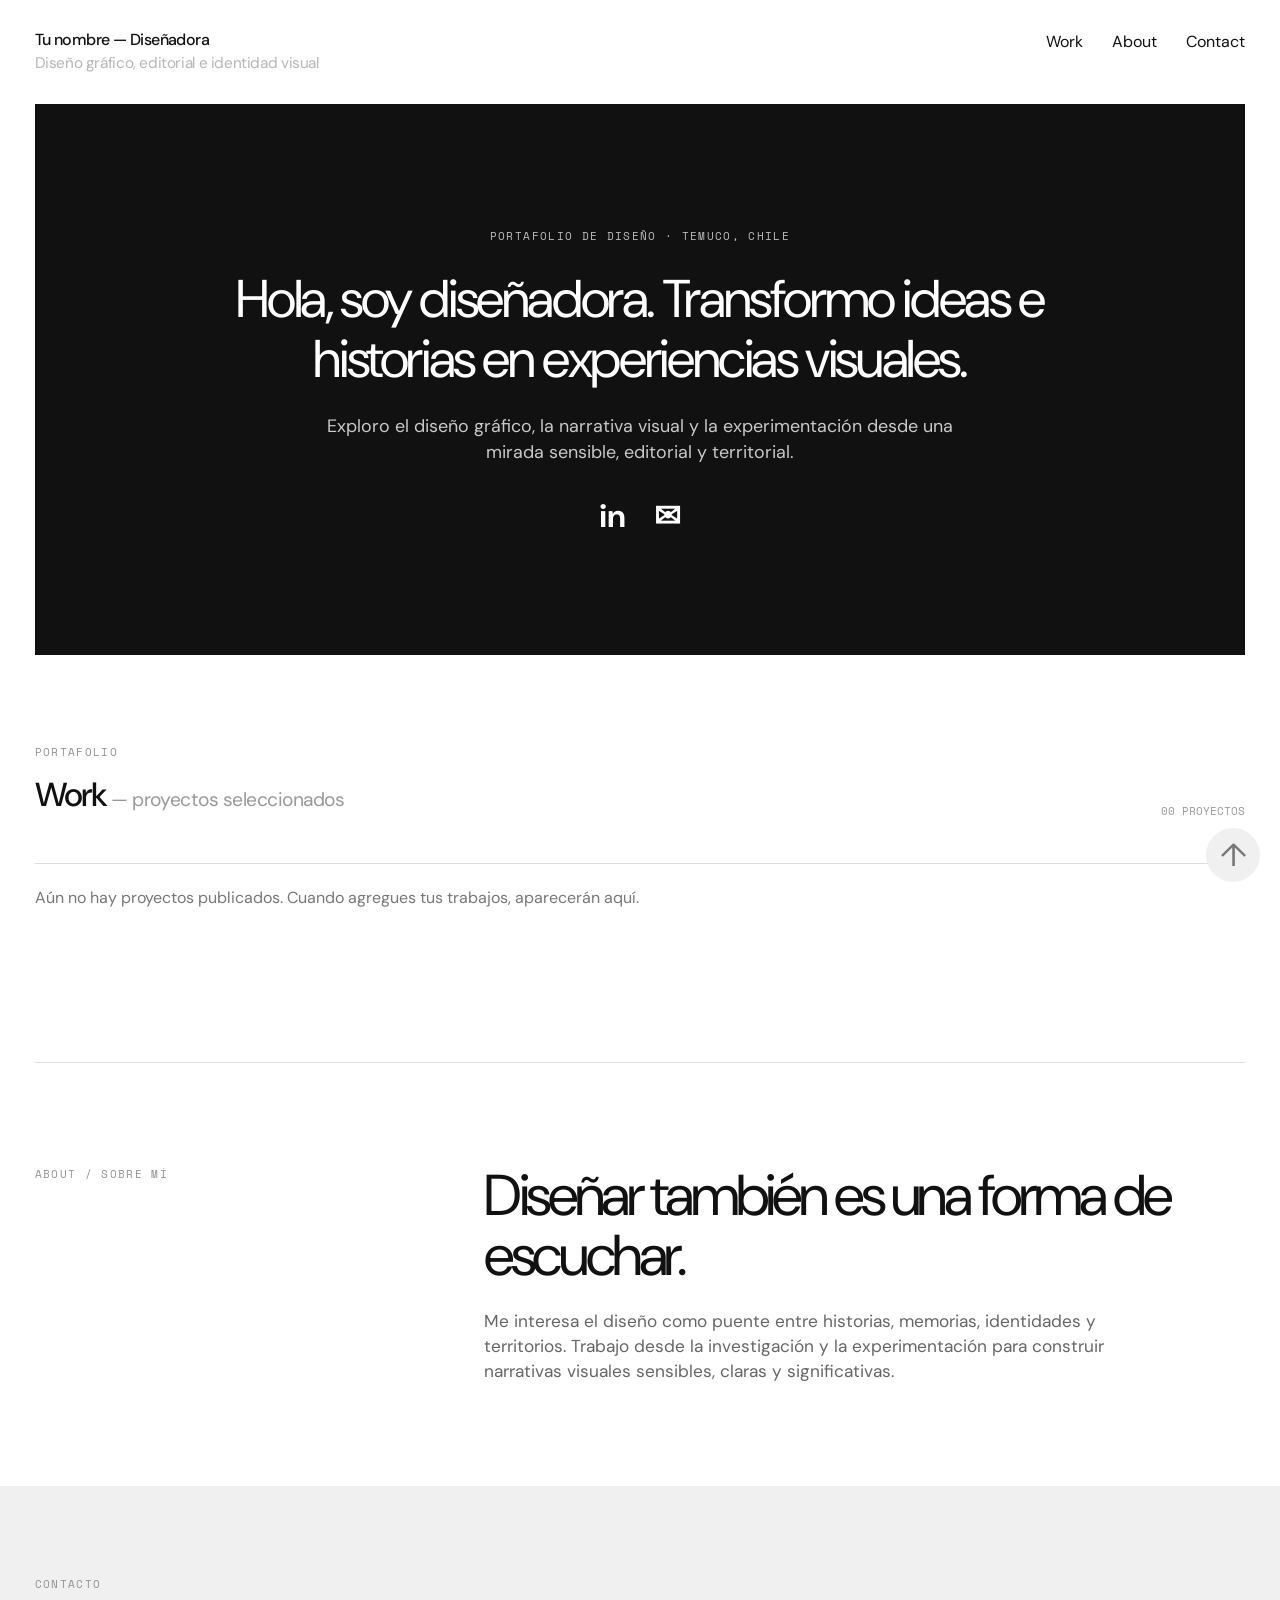
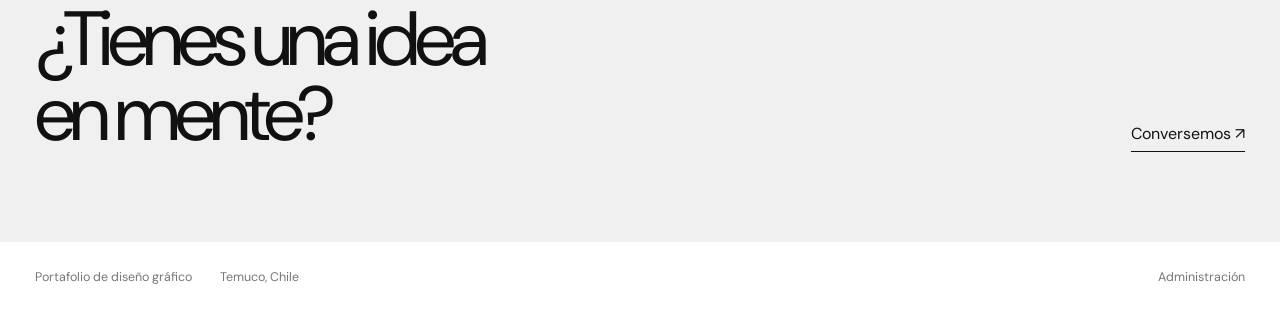
<file: index.html>
<!doctype html>
<html lang="es">
<head>
  <meta charset="utf-8">
  <meta name="viewport" content="width=device-width, initial-scale=1">
  <meta name="description" content="Portafolio de diseño gráfico, editorial e identidad visual.">
  <title>Portafolio — Diseño gráfico</title>
  <link rel="stylesheet" href="/style.css">
</head>
<body>
  <header class="site-header" id="inicio">
    <a class="brand" href="#inicio" aria-label="Volver al inicio">
      <span class="brand-name">Tu nombre — Diseñadora</span>
      <span class="brand-subtitle">Diseño gráfico, editorial e identidad visual</span>
    </a>
    <nav aria-label="Navegación principal">
      <a href="#work">Work</a>
      <a href="#about">About</a>
      <a href="#contact">Contact</a>
    </nav>
  </header>

  <main>
    <section class="intro-panel" aria-labelledby="intro-title">
      <div class="intro-copy">
        <p class="intro-kicker">PORTAFOLIO DE DISEÑO · TEMUCO, CHILE</p>
        <h1 id="intro-title">Hola, soy diseñadora. Transformo ideas e historias en experiencias visuales.</h1>
        <p class="intro-description">Exploro el diseño gráfico, la narrativa visual y la experimentación desde una mirada sensible, editorial y territorial.</p>
        <div class="social-links" aria-label="Enlaces de contacto">
          <a href="https://www.linkedin.com/" target="_blank" rel="noreferrer" aria-label="LinkedIn">in</a>
          <a href="mailto:tu-correo@ejemplo.cl" aria-label="Enviar correo electrónico" class="mail-icon">✉</a>
        </div>
      </div>
    </section>

    <section class="work-section" id="work">
      <div class="section-heading">
        <div>
          <p class="eyebrow">PORTAFOLIO</p>
          <h2>Work <span>— proyectos seleccionados</span></h2>
        </div>
        <span id="project-count" class="project-count">Cargando proyectos…</span>
      </div>
      <div id="projects-grid" class="projects-grid" aria-live="polite"></div>
      <p id="empty-message" class="empty-message" hidden>Aún no hay proyectos publicados. Cuando agregues tus trabajos, aparecerán aquí.</p>
    </section>

    <section class="about-section" id="about">
      <p class="eyebrow">ABOUT / SOBRE MÍ</p>
      <div class="about-copy">
        <h2>Diseñar también es una forma de escuchar.</h2>
        <p>Me interesa el diseño como puente entre historias, memorias, identidades y territorios. Trabajo desde la investigación y la experimentación para construir narrativas visuales sensibles, claras y significativas.</p>
      </div>
    </section>

    <section class="contact-section" id="contact">
      <div>
        <p class="eyebrow">CONTACTO</p>
        <h2>¿Tienes una idea<br>en mente?</h2>
      </div>
      <a class="contact-link" href="mailto:tu-correo@ejemplo.cl">Conversemos ↗</a>
    </section>
  </main>

  <footer class="site-footer">
    <span>Portafolio de diseño gráfico</span>
    <span>Temuco, Chile</span>
    <a href="/admin/">Administración</a>
    <a href="#inicio" class="back-to-top" aria-label="Volver arriba">↑</a>
  </footer>

  <script src="/js/projects.js"></script>
</body>
</html>
</file>
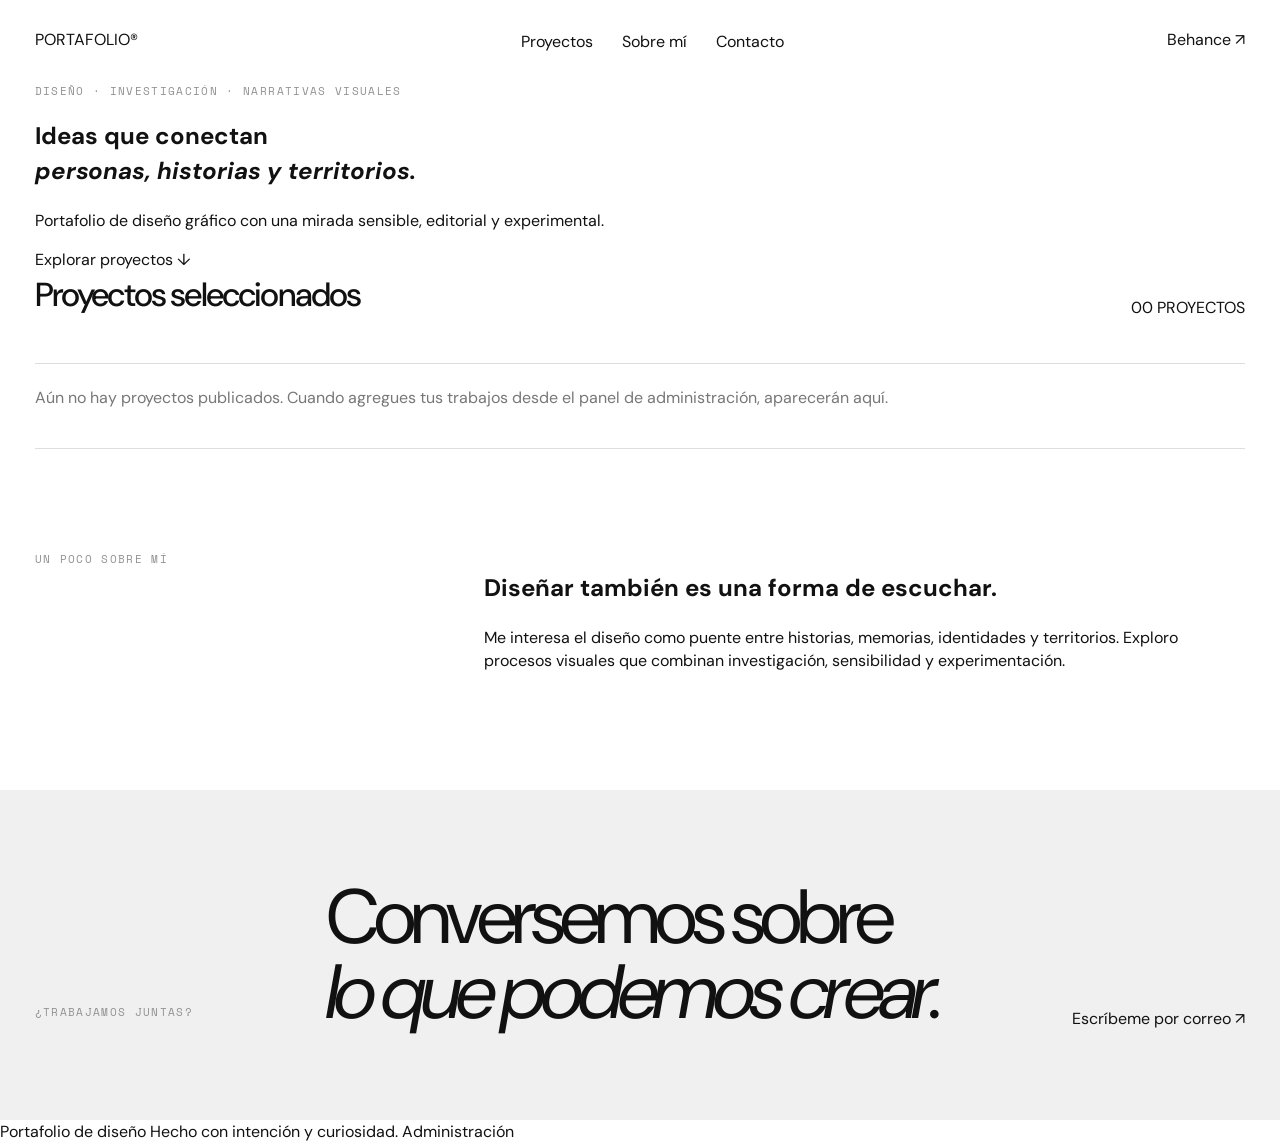
<file: portafolio-diseno-inicial (1)/index.html>
<!doctype html>
<html lang="es">
<head>
  <meta charset="utf-8">
  <meta name="viewport" content="width=device-width, initial-scale=1">
  <meta name="description" content="Portafolio de diseño gráfico, editorial e identidad visual.">
  <title>Portafolio — Diseñadora</title>
  <link rel="stylesheet" href="/style.css">
</head>
<body>
  <header class="site-header">
    <a class="wordmark" href="/" aria-label="Ir al inicio">PORTAFOLIO<span>®</span></a>
    <nav aria-label="Navegación principal">
      <a href="#proyectos">Proyectos</a>
      <a href="#sobre-mi">Sobre mí</a>
      <a href="#contacto">Contacto</a>
    </nav>
    <a class="header-note" href="https://www.behance.net/" target="_blank" rel="noreferrer">Behance ↗</a>
  </header>

  <main>
    <section class="intro">
      <p class="eyebrow">DISEÑO · INVESTIGACIÓN · NARRATIVAS VISUALES</p>
      <h1>Ideas que conectan<br><em>personas, historias y territorios.</em></h1>
      <div class="intro-bottom">
        <p>Portafolio de diseño gráfico con una mirada sensible, editorial y experimental.</p>
        <a class="text-link" href="#proyectos">Explorar proyectos ↓</a>
      </div>
    </section>

    <section id="proyectos" class="projects-section">
      <div class="section-heading">
        <h2>Proyectos seleccionados</h2>
        <span id="project-count">Cargando proyectos…</span>
      </div>
      <div id="projects-grid" class="projects-grid" aria-live="polite"></div>
      <p id="empty-message" class="empty-message" hidden>Aún no hay proyectos publicados. Cuando agregues tus trabajos desde el panel de administración, aparecerán aquí.</p>
    </section>

    <section id="sobre-mi" class="about-section">
      <p class="eyebrow">UN POCO SOBRE MÍ</p>
      <div>
        <h2>Diseñar también es una forma de escuchar.</h2>
        <p>Me interesa el diseño como puente entre historias, memorias, identidades y territorios. Exploro procesos visuales que combinan investigación, sensibilidad y experimentación.</p>
      </div>
    </section>

    <section id="contacto" class="contact-section">
      <p class="eyebrow">¿TRABAJAMOS JUNTAS?</p>
      <h2>Conversemos sobre<br><em>lo que podemos crear.</em></h2>
      <a class="text-link" href="mailto:hola@tucorreo.cl">Escríbeme por correo ↗</a>
    </section>
  </main>

  <footer>
    <span>Portafolio de diseño</span>
    <span>Hecho con intención y curiosidad.</span>
    <a href="/admin/">Administración</a>
  </footer>

  <script src="/js/projects.js"></script>
</body>
</html>
</file>
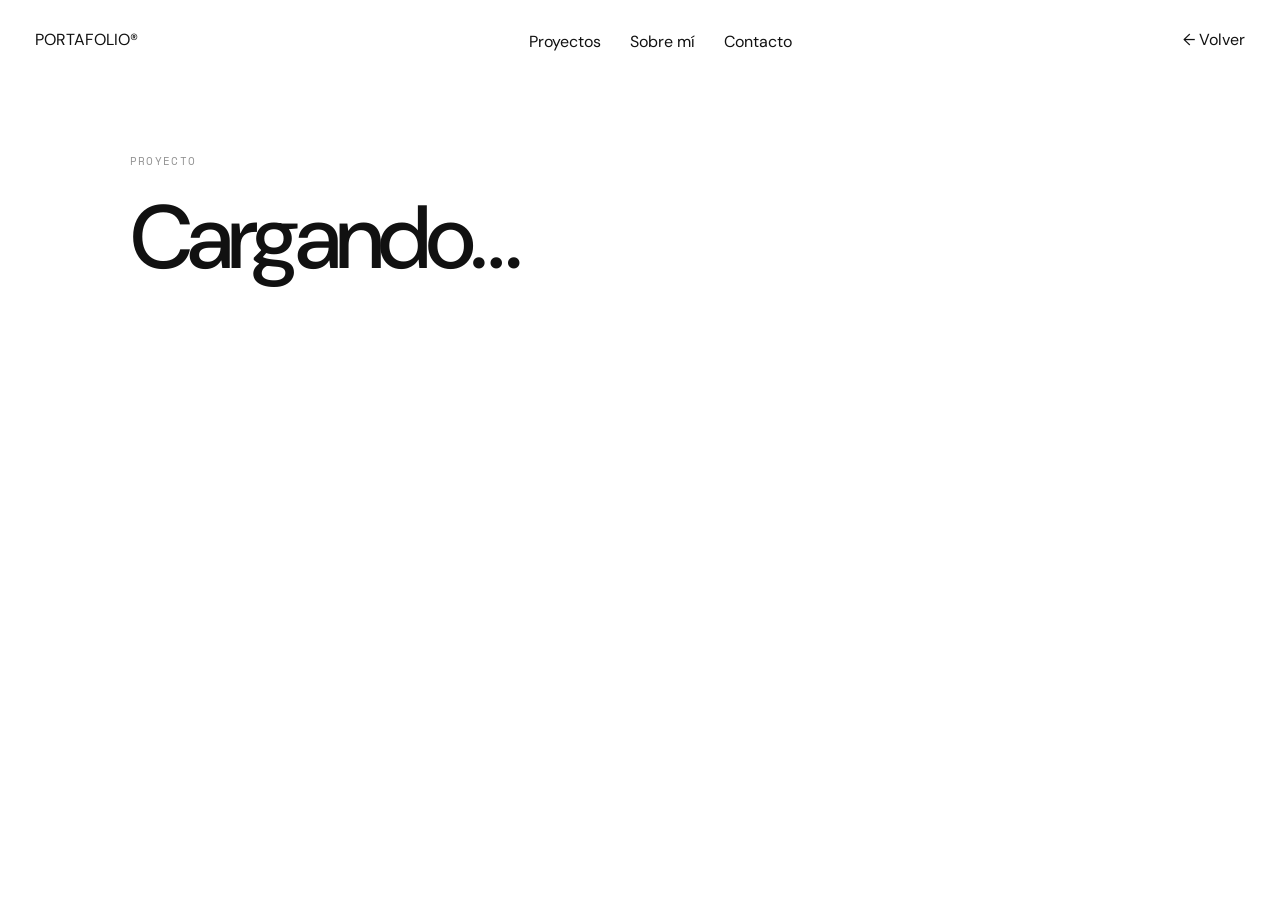
<file: project.html>
<!doctype html>
<html lang="es">
<head>
  <meta charset="utf-8">
  <meta name="viewport" content="width=device-width, initial-scale=1">
  <title>Proyecto — Portafolio</title>
  <link rel="stylesheet" href="/style.css">
  <style>
    .detail { max-width: 1200px; margin: 0 auto; padding: 70px 7vw 100px; }
    .detail h1 { font-size: clamp(2.8rem, 7vw, 6rem); letter-spacing: -.06em; line-height: 1; font-weight: 500; margin: 24px 0; }
    .detail .lead { font-size: 1.1rem; color: var(--muted); max-width: 700px; }
    .detail-cover { width: 100%; max-height: 780px; object-fit: contain; background: #eee9e0; margin: 36px 0; }
    .detail-copy { max-width: 740px; white-space: pre-line; }
    .detail-gallery { display: grid; grid-template-columns: 1fr 1fr; gap: 18px; margin-top: 35px; }
    .detail-gallery img { width: 100%; height: auto; display: block; }
    @media(max-width:650px){.detail{padding:45px 6vw 70px}.detail-gallery{grid-template-columns:1fr}}
  </style>
</head>
<body>
<header class="site-header">
  <a class="wordmark" href="/">PORTAFOLIO<span>®</span></a>
  <nav aria-label="Navegación principal"><a href="/#proyectos">Proyectos</a><a href="/#sobre-mi">Sobre mí</a><a href="/#contacto">Contacto</a></nav>
  <a class="header-note" href="/#proyectos">← Volver</a>
</header>
<main id="detail" class="detail"><p class="eyebrow">PROYECTO</p><h1>Cargando…</h1></main>
<script>
(async function(){
 const root=document.querySelector("#detail");
 const slug=new URLSearchParams(location.search).get("slug");
 try {
  const r=await fetch("/projects/projects.json"); const data=await r.json(); const items=data.projects||[];
  const p=items.find(x=>x.slug===slug && x.published!==false);
  if(!p) throw new Error("No se encontró el proyecto.");
  document.title=p.title+" — Portafolio";
  const safe=s=>String(s||"").replace(/[&<>"']/g,c=>({"&":"&amp;","<":"&lt;",">":"&gt;",'"':"&quot;","'":"&#39;"}[c]));
  root.innerHTML=`<p class="eyebrow">${safe(p.category||"DISEÑO")}</p><h1>${safe(p.title)}</h1><p class="lead">${safe(p.description)}</p>${p.cover?`<img class="detail-cover" src="/${safe(p.cover).replace(/^\\/+/,"")}" alt="${safe(p.cover_alt||p.title)}">`:""}<div class="detail-copy">${safe(p.body||"")}</div>${(p.gallery||[]).map(src=>`<img class="detail-cover" loading="lazy" src="/${safe(src).replace(/^\\/+/,"")}" alt="${safe(p.title)}">`).join("")}`;
 } catch(e){root.innerHTML="<p class='eyebrow'>PROYECTO</p><h1>Este proyecto no está disponible.</h1><a class='text-link' href='/#proyectos'>Volver a proyectos ↗</a>";}
})();
</script>
</body>
</html>
</file>
<file: style.css>
@import url('https://fonts.googleapis.com/css2?family=DM+Sans:wght@400;500;600;700&family=Space+Mono:wght@400;700&display=swap');

:root {
  --paper: #ffffff;
  --ink: #111111;
  --muted: #a5a5a5;
  --soft: #eeeeee;
  --black: #111111;
  --page-gutter: clamp(22px, 2.7vw, 52px);
}
* { box-sizing: border-box; }
html { scroll-behavior: smooth; scroll-padding-top: 100px; }
body {
  margin: 0;
  background: var(--paper);
  color: var(--ink);
  font-family: 'DM Sans', Arial, sans-serif;
  line-height: 1.45;
  -webkit-font-smoothing: antialiased;
}
a { color: inherit; text-decoration: none; }
a:hover { opacity: .62; }
.site-header {
  display: flex;
  align-items: flex-start;
  justify-content: space-between;
  gap: 28px;
  padding: 28px var(--page-gutter) 30px;
  background: var(--paper);
}
.brand { display: flex; flex-direction: column; gap: 1px; }
.brand-name { font-size: clamp(1rem, 1.25vw, 1.3rem); font-weight: 500; letter-spacing: -.035em; }
.brand-subtitle { color: #b6b6b6; font-size: clamp(.85rem, 1.2vw, 1.25rem); letter-spacing: -.025em; }
nav { display: flex; align-items: center; gap: clamp(22px, 2.3vw, 42px); padding-top: 2px; font-size: clamp(1rem, 1.25vw, 1.35rem); }
nav a { transition: opacity .2s ease; }
main { padding: 0 var(--page-gutter); }
.intro-panel {
  min-height: clamp(390px, 43vw, 610px);
  display: flex;
  justify-content: center;
  align-items: center;
  background: var(--black);
  color: white;
  padding: clamp(48px, 7vw, 105px) 7vw;
  text-align: center;
}
.intro-copy { width: min(100%, 1000px); }
.intro-kicker, .eyebrow {
  font-family: 'Space Mono', monospace;
  font-size: .7rem;
  letter-spacing: .12em;
  text-transform: uppercase;
}
.intro-kicker { color: #bdbdbd; margin: 0 0 25px; }
.intro-panel h1 {
  max-width: 970px;
  margin: 0 auto;
  font-size: clamp(2rem, 4.15vw, 4.35rem);
  font-weight: 400;
  line-height: 1.13;
  letter-spacing: -.045em;
}
.intro-description { max-width: 680px; margin: 25px auto 0; color: #c9c9c9; font-size: clamp(.98rem, 1.4vw, 1.25rem); }
.social-links { display: flex; align-items: center; justify-content: center; gap: 28px; margin-top: 34px; }
.social-links a { color: white; font-weight: 700; font-size: 2rem; line-height: 1; }
.social-links .mail-icon { font-size: 2rem; }
.work-section { padding: clamp(60px, 7vw, 105px) 0 clamp(75px, 9vw, 130px); }
.section-heading { display: flex; justify-content: space-between; align-items: end; gap: 20px; margin-bottom: 28px; }
.eyebrow { color: #929292; margin: 0 0 10px; }
.section-heading h2 { font-size: clamp(1.7rem, 2.6vw, 2.6rem); font-weight: 500; letter-spacing: -.055em; margin: 0; }
.section-heading h2 span { font-size: .58em; font-weight: 400; letter-spacing: -.025em; color: #999; }
.project-count { color: #999; font: .7rem 'Space Mono', monospace; white-space: nowrap; }
.projects-grid { display: grid; grid-template-columns: repeat(2, minmax(0, 1fr)); gap: clamp(28px, 3.3vw, 58px) 16px; }
.project-card { min-width: 0; }
.project-image-link { display: block; overflow: hidden; background: #ededed; }
.project-image { width: 100%; aspect-ratio: 1.45; object-fit: cover; display: block; transition: transform .45s ease; }
.project-image-link:hover { opacity: 1; }
.project-image-link:hover .project-image { transform: scale(1.025); }
.image-placeholder { background: linear-gradient(135deg, #ededed, #dcdcdc); }
.project-info { display: flex; justify-content: space-between; align-items: baseline; gap: 16px; padding-top: 13px; }
.project-title { margin: 0; font-size: clamp(1rem, 1.3vw, 1.35rem); font-weight: 500; letter-spacing: -.035em; }
.project-category { color: #999; text-align: right; font: .68rem 'Space Mono', monospace; }
.project-description { max-width: 580px; margin: 8px 0 0; color: #777; font-size: .92rem; }
.empty-message { padding: 22px 0; color: #777; border-top: 1px solid #ddd; }
.about-section { display: grid; grid-template-columns: .7fr 1.3fr; gap: 40px; padding: clamp(65px, 8vw, 120px) 0; border-top: 1px solid #dedede; }
.about-copy { max-width: 850px; }
.about-copy h2 { margin: 0 0 22px; font-size: clamp(2rem, 4.5vw, 4.6rem); font-weight: 400; line-height: 1.05; letter-spacing: -.06em; }
.about-copy p { max-width: 680px; margin: 0; color: #666; font-size: clamp(1rem, 1.35vw, 1.2rem); }
.contact-section { display: flex; align-items: end; justify-content: space-between; gap: 30px; background: #f0f0f0; margin: 0 calc(var(--page-gutter) * -1); padding: clamp(50px, 7vw, 100px) var(--page-gutter); }
.contact-section h2 { margin: 0; font-size: clamp(2.6rem, 6vw, 6rem); font-weight: 400; line-height: .98; letter-spacing: -.065em; }
.contact-link { padding-bottom: 6px; border-bottom: 1px solid currentColor; font-size: 1rem; white-space: nowrap; }
.site-footer { position: relative; display: flex; flex-wrap: wrap; align-items: center; gap: 16px 28px; padding: 26px var(--page-gutter) 32px; font-size: .78rem; color: #777; }
.site-footer a:not(.back-to-top) { margin-left: auto; }
.back-to-top { position: fixed; right: 20px; bottom: 18px; display: grid; place-items: center; width: 54px; height: 54px; border-radius: 50%; background: #f0f0f0; color: #777; font-size: 2rem; line-height: 1; }
@media (max-width: 700px) {
  .site-header { flex-direction: column; gap: 20px; padding-top: 22px; }
  nav { width: 100%; justify-content: flex-start; gap: 24px; font-size: 1rem; }
  .brand-subtitle { max-width: 330px; }
  .intro-panel { min-height: 430px; padding: 52px 7vw; }
  .intro-panel h1 { font-size: clamp(2rem, 8vw, 3.2rem); }
  .intro-description { font-size: 1rem; }
  .section-heading { align-items: flex-start; flex-direction: column; gap: 10px; }
  .section-heading h2 span { display: block; margin-top: 4px; }
  .projects-grid { grid-template-columns: 1fr; gap: 36px; }
  .project-image { aspect-ratio: 1.15; }
  .project-info { align-items: flex-start; flex-direction: column; gap: 4px; }
  .project-category { text-align: left; }
  .about-section { grid-template-columns: 1fr; gap: 24px; }
  .contact-section { align-items: flex-start; flex-direction: column; }
  .site-footer { padding-right: 72px; }
  .site-footer a:not(.back-to-top) { margin-left: 0; }
  .back-to-top { width: 46px; height: 46px; right: 14px; bottom: 14px; }
}
</file>
